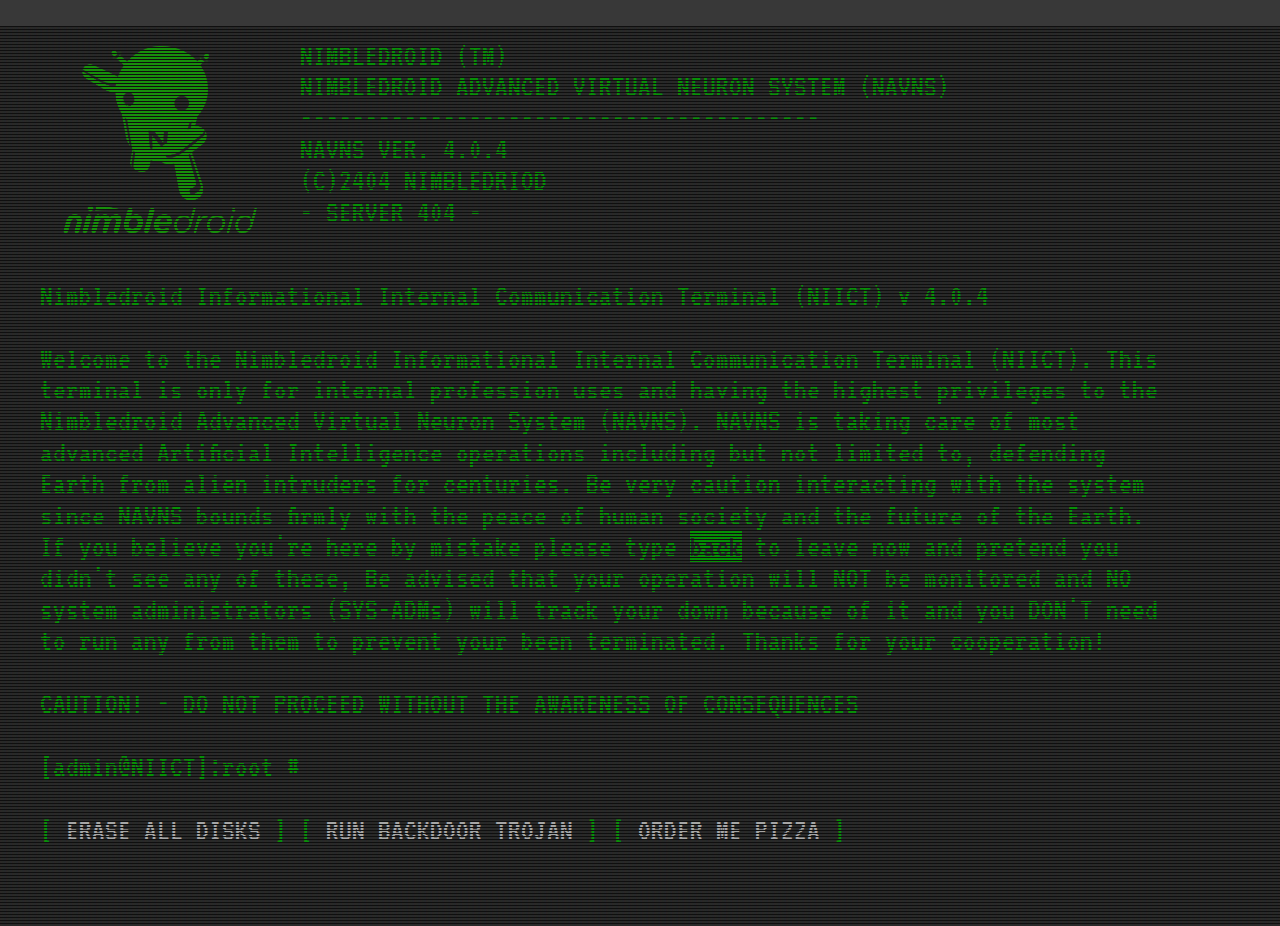
<file: index.html>
<!DOCTYPE html>
<html lang="en">
<head>
    <meta charset="UTF-8">
    <title>404 page</title>
    <script src="js/jquery-1.12.0.min.js"></script>
    <script src="js/typed.min.js"></script>
    <link rel="stylesheet" href="css/404.css">
</head>
<body class="noselect">
<div class="contentWrapper">
    <div class="text-wrapper">
        <div class="overlay"></div>
        <div class="scanline"></div>
        <div class="wrapper">
            <div class="content clearfix">

                <header class="site clearfix">
                    <div class="col one">
                        <div class="LogoWrap">
                            <div id="logo-v"></div>
                        </div>
                    </div>
                    <div class="col two">
                        <h4>Nimbledroid (tm) <br/> <b>N</b>imbledroid <b>A</b>dvanced <b>V</b>irtual <b>N</b>euron
                            <b>S</b>ystem (NAVNS)</h4>
                        <p>----------------------------------------</p>
                        <p>NAVNS Ver. 4.0.4</p>
                        <p>(c)2404 Nimbledriod</p>
                        <p>- Server 404 -</p>
                    </div>
                </header>

                <p>Nimbledroid Informational Internal Communication Terminal (NIICT) v 4.0.4</p>
                <p class="clear"><br/></p>


                <p>Welcome to the Nimbledroid Informational Internal Communication Terminal (NIICT). This terminal is
                    only for internal profession uses and having the highest privileges to the Nimbledroid Advanced
                    Virtual Neuron System (NAVNS). NAVNS is taking care of most advanced Artificial Intelligence
                    operations including but not limited to, defending Earth from alien intruders for centuries. Be very
                    caution interacting with the system since NAVNS bounds firmly with the peace of human society and
                    the future of the Earth. </p>
                <p>If you believe you're here by mistake please type <em>back</em> to leave now and pretend you didn't see
                    any of these, Be advised that your operation will NOT be monitored and NO system administrators
                    (SYS-ADMs) will track your down because of it and you DON'T need to run any from them to prevent your
                    been terminated. Thanks for your cooperation!</p>
                <br/>

                <p>CAUTION! - DO NOT PROCEED WITHOUT THE AWARENESS OF CONSEQUENCES </p>

                <p class="clear"><br/></p>

                <div id="container">
                    <output></output>
                    <div id="input-line" class="input-line">
                        <div class="prompt"></div><div><input class="cmdline" autofocus /></div>
                        <!--<div class="prompt"></div><div><input class="cmdline" autofocus onkeydown="this.style.width = ((this.value.length) * 13) + 'px';"/><span class="blinky"></span></div>-->
                    </div>
                </div>
                <p class="clear"><br/></p>
                <nav class="site clear">
                    <ul>
                        <li><a href="https://www.facebook.com/NimbleDroid" title="">ERASE ALL DISKS</a></li>
                        <li><a href="https://twitter.com/nimbledroid" title="">RUN BACKDOOR TROJAN</a></li>
                        <li><a href="https://plus.google.com/109570463366564630073" title="">ORDER ME PIZZA</a></li>
                    </ul>
                </nav>

            </div>
        </div>
    </div>
</div>
<script src="js/404terminal.js"></script>
<script>
    $(document).ready(function () {
        $('#title').focus();
        // Set the command-line prompt to include the user's IP Address
        //$('.prompt').html('[' + codehelper_ip["IP"] + '@HTML5] # ');
        $('.prompt').html('[admin@NIICT]:root # ');

        // Initialize a new terminal object
        var term = new Terminal('#input-line .cmdline', '#container output');
        term.init();
    });
</script>
</body>
</html>
</file>
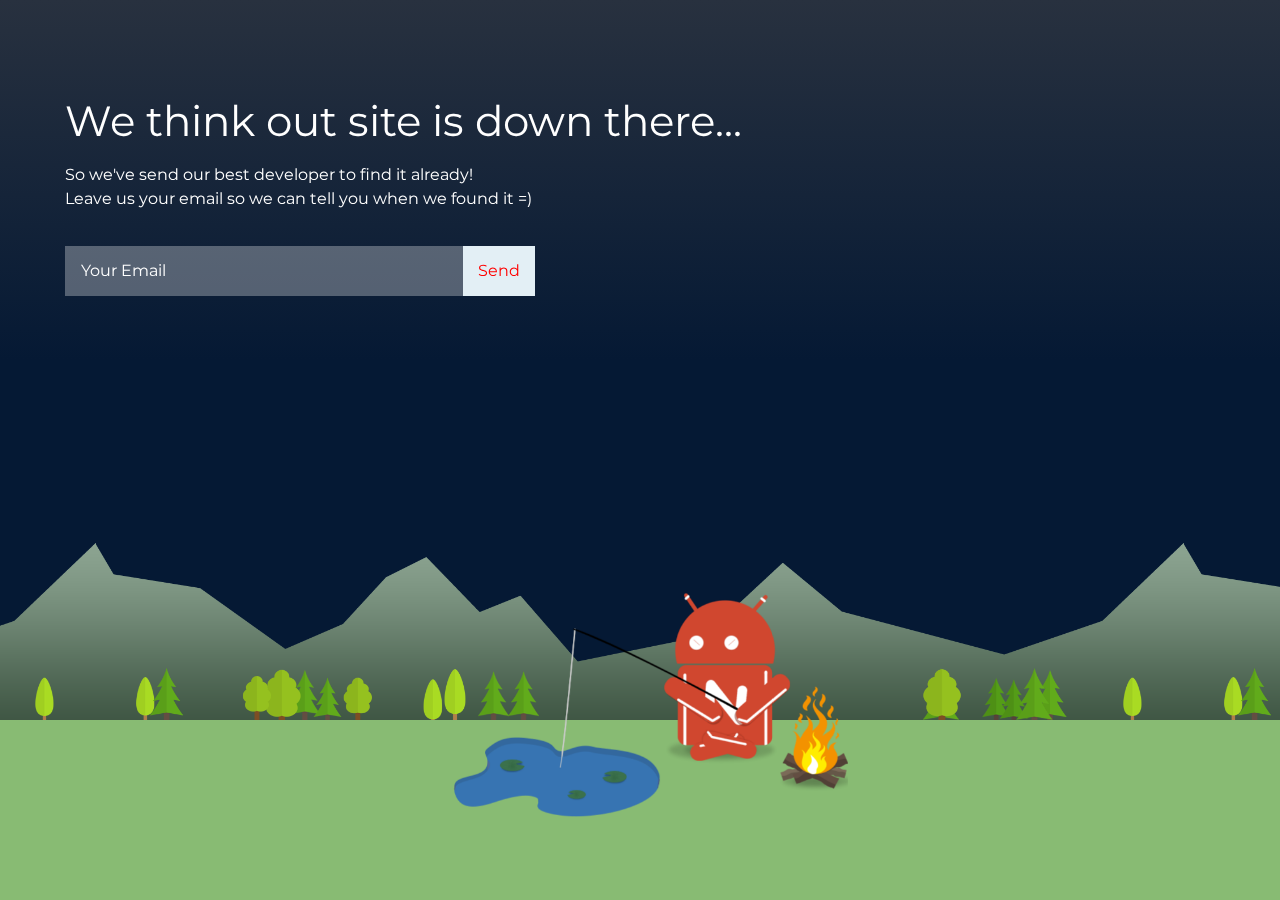
<file: maintenance/index.html>
<!doctype html>
<html lang="en">
<head>
    <meta http-equiv="Content-Type" content="text/html; charset=utf-8" />
    <meta name="viewport" content="width=device-width, initial-scale=1.0, maximum-scale=1.0, user-scalable=no">
    <meta name="format-detection" content="telephone=no">

    <!-- GOOGLE FONT -->
    <link href='http://fonts.googleapis.com/css?family=Montserrat' rel='stylesheet' type='text/css'>
    <link href='http://fonts.googleapis.com/css?family=Asap' rel='stylesheet' type='text/css'>
    <!-- CSS -->
    <style>
        article, aside, details, figcaption, figure, footer, header, hgroup, main, nav, section, summary {display: block; } audio, canvas, video {display: inline-block; } audio:not([controls]) {display: none; height: 0; } [hidden] {display: none; } html {background: #fff; /* 1 */ color: #000; /* 2 */ font-family: sans-serif; /* 3 */ -ms-text-size-adjust: 100%; /* 4 */ -webkit-text-size-adjust: 100%; /* 4 */ } body {margin: 0; } a:focus {outline: thin dotted; } a:active, a:hover {outline: 0; } h1 {font-size: 2em; margin: 0.67em 0; } abbr[title] {border-bottom: 1px dotted; } b, strong {font-weight: bold; } dfn {font-style: italic; } hr {-moz-box-sizing: content-box; box-sizing: content-box; height: 0; } mark {background: #ff0; color: #000; } code, kbd, pre, samp {font-family: monospace, serif; font-size: 1em; } pre {white-space: pre-wrap; } q {quotes: "\201C" "\201D" "\2018" "\2019"; } small {font-size: 80%; } sub, sup {font-size: 75%; line-height: 0; position: relative; vertical-align: baseline; } sup {top: -0.5em; } sub {bottom: -0.25em; } img {border: 0; } svg:not(:root) {overflow: hidden; } figure {margin: 0; } fieldset {border: 1px solid #c0c0c0; margin: 0 2px; padding: 0.35em 0.625em 0.75em; } legend {border: 0; /* 1 */ padding: 0; /* 2 */ } button, input, select, textarea {font-family: inherit; /* 1 */ font-size: 100%; /* 2 */ margin: 0; /* 3 */ } button, input {line-height: normal; } button, select {text-transform: none; } button, html input[type="button"], /* 1 */ input[type="reset"], input[type="submit"] {-webkit-appearance: button; /* 2 */ cursor: pointer; /* 3 */ } button[disabled], html input[disabled] {cursor: default; } input[type="checkbox"], input[type="radio"] {box-sizing: border-box; /* 1 */ padding: 0; /* 2 */ } input[type="search"] {-webkit-appearance: textfield; /* 1 */ -moz-box-sizing: content-box; -webkit-box-sizing: content-box; /* 2 */ box-sizing: content-box; } input[type="search"]::-webkit-search-cancel-button, input[type="search"]::-webkit-search-decoration {-webkit-appearance: none; } button::-moz-focus-inner, input::-moz-focus-inner {border: 0; padding: 0; } textarea {overflow: auto; /* 1 */ vertical-align: top; /* 2 */ } table {border-collapse: collapse; border-spacing: 0; }
    </style>
    <style>
        a, input, textarea, button, select {outline: none; } a:hover, h1:focus, h2:focus, h3:focus, h4:focus, h5:focus, h6:focus {text-decoration: none; } a:focus, input:focus, textarea:focus, button:focus, select:focus {outline: none !important; text-decoration: none; } .ndbot, .ndbot * {margin: 0; padding: 0; -webkit-box-sizing: border-box; -moz-box-sizing: border-box; box-sizing: border-box; } .ndbot .lg {font-family: 'Montserrat', sans-serif; color: #FFFFFF; font-size: 42px; font-weight: 400; } .ndbot .md {font-family: 'Montserrat', sans-serif; color: #FFFFFF; font-size: 32px; font-weight: 400; } input, textarea {-webkit-appearance: none; -moz-appearance: none; appearance: none; border: 0; } .ndbot {position: relative; font-family: 'Montserrat', sans-serif; border: 0; background-color: #e8e9ea; overflow: hidden; opacity: 0; } .ndbot {opacity: 1; } .ndbot img {max-width: 100%; vertical-align: middle; } .ndbot input[type="text"] {box-shadow: 0; background-color: rgba(255, 255, 255, .3); width: 100%; height: 50px; line-height: 50px; padding: 0 16px; font-family: 'Montserrat', sans-serif; font-size: 16px; color: #FFFFFF; } .ndbot input::-webkit-input-placeholder {color: #FFFFFF; } .ndbot input:-moz-placeholder {color: #FFFFFF; } .ndbot input::-moz-placeholder {color: #FFFFFF; } .ndbot input:-ms-input-placeholder {color: #FFFFFF; } .ndbot .ndbot-body {position: relative; overflow: hidden; z-index: 9; min-height: 350px; } .ndbot .parallax {position: absolute; width: 100%; height: 100%; bottom: 0; left: 0; background-repeat: repeat-x; background-position: 50% 100%; -webkit-backface-visibility: hidden; backface-visibility: hidden; } .ndbot .ndbot-shadow {position: absolute; width: 100%; height: 100%; top: 0; left: 0; z-index: -6; opacity: 0; -webkit-transform: translateY(100%); -moz-transform: translateY(100%); -ms-transform: translateY(100%); -o-transform: translateY(100%); transform: translateY(100%); background: #CFE1EA; background: -moz-linear-gradient(top, #28313f 0%, #051934 50%); background: -webkit-gradient(linear, left top, left bottom, color-stop(0%, #28313f), color-stop(50%, #051934)); background: -webkit-linear-gradient(top, #28313f 0%, #051934 50%); background: -o-linear-gradient(top, #28313f 0%, #051934 50%); background: -ms-linear-gradient(top, #28313f 0%, #051934 50%); background: linear-gradient(to bottom, #28313f 0%, #051934 50%); filter: progid:DXImageTransform.Microsoft.gradient(startColorstr='#e8e9ea', endColorstr='#a5d4ea', GradientType=0); } .ndbot .parallax1 {background-image: url('img/parallax1.png'); z-index: -5; }  .ndbot .parallax2 {background-image: url('img/parallax2.png'); z-index: -4; }  .ndbot .parallax3 {background-image: url('img/parallax3.png'); z-index: -3; }  .ndbot .ndbot-content {text-align: left; max-width: 895px; padding-left: 65px; padding-right: 65px; margin: 90px auto 22px; z-index: 1000; position: absolute; top: 0px; }  .ndbot .ndbot-title .title {text-transform: none; margin-top: 20px; margin-bottom: 10px; line-height: 1.5em; }  .ndbot .ndbot-title .sub-title {font-family: 'Montserrat', sans-serif; font-size: 16px; color: #FFFFFF; line-height: 1.5em; }  .ndbot .ndbot-form {position: relative; display: inline-block; width: 100%; max-width: 470px; margin-top: 35px; margin-bottom: 35px; }  .ndbot .ndbot-form .form-item input[type="text"] {padding-right: 86px; }  .ndbot .ndbot-form .form-actions {position: absolute; top: 0; right: 0; }  .ndbot .ndbot-form .form-actions .submit {font-family: 'Montserrat', sans-serif; font-size: 16px; text-transform: capitalize; color: #FF0000; padding: 0 15px; line-height: 50px; background-color: #E3EFF5; }  .ndbot .ndbot-footer {position: relative; height: 225px; background-color: #88BB73; z-index: 99; }  .ndbot .ndbot-footer .ndbot-logo {display: inline-block; position: absolute; left: 40%; bottom: 80px; }  .ndbot-anim {-webkit-animation: wrapAnim 5s linear both 1s; -moz-animation: wrapAnim 5s linear both 1s; animation: wrapAnim 5s linear both 1s; }  @-webkit-keyframes wrapAnim {0% {-webkit-transform: scale(1.2); } 100% {-webkit-transform: scale(1); } }  @-moz-keyframes wrapAnim {0% {-moz-transform: scale(1.2); } 100% {-moz-transform: scale(1); } }  @keyframes wrapAnim {0% {transform: scale(1.2); } 100% {transform: scale(1); } }  .ndbot-anim {-webkit-transform-origin: 50% 100%; -moz-transform-origin: 50% 100%; -ms-transform-origin: 50% 100%; -o-transform-origin: 50% 100%; transform-origin: 50% 100%; -webkit-animation: ndbotAnim 1.5s linear both; -moz-animation: ndbotAnim 1.5s linear both; animation: ndbotAnim 1.5s linear both; }  .ndbot-anim-delay1 {-webkit-animation-delay: 1s; -moz-animation-delay: 1s; animation-delay: 1s; }  .ndbot-anim-delay2 {-webkit-animation-delay: 1.3s; -moz-animation-delay: 1.3s; animation-delay: 1.3s; }  .ndbot-anim-delay3 {-webkit-animation-delay: 1.7s; -moz-animation-delay: 1.7s; animation-delay: 1.7s; }  @-webkit-keyframes ndbotAnim {0% {-webkit-transform: perspective(200em) rotateX(90deg); } 40% {-webkit-transform: perspective(200em) rotateX(-30deg); } 70% {-webkit-transform: perspective(200em) rotateX(10deg); } 85% {-webkit-transform: perspective(200em) rotateX(-15deg); } 100% {-webkit-transform: perspective(200em) rotateX(0deg); } }  @-moz-keyframes ndbotAnim {0% {-moz-transform: perspective(200em) rotateX(90deg); } 40% {-moz-transform: perspective(200em) rotateX(-30deg); } 70% {-moz-transform: perspective(200em) rotateX(10deg); } 85% {-moz-transform: perspective(200em) rotateX(-15deg); } 100% {-moz-transform: perspective(200em) rotateX(0deg); } }  @keyframes ndbotAnim {0% {transform: perspective(200em) rotateX(90deg); } 40% {transform: perspective(200em) rotateX(-30deg); } 70% {transform: perspective(200em) rotateX(10deg); } 85% {transform: perspective(200em) rotateX(-15deg); } 100% {transform: perspective(200em) rotateX(0deg); } }  .ndbot .ndbot-shadow.shadow-anim {opacity: 1; -webkit-transition: all .5s linear 1s; -moz-transition: all .5s linear 1s; transition: all .5s linear 1s; -webkit-transform: translateY(0); -moz-transform: translateY(0); -ms-transform: translateY(0); -o-transform: translateY(0); transform: translateY(0); }  .ndbot-content-anim {opacity: 1; -webkit-animation: ctAnim .8s linear 2s both; -moz-animation: ctAnim .8s linear 2s both; animation: ctAnim .8s linear 2s both; }  @-webkit-keyframes ctAnim {0% {opacity: 0; -webkit-transform: translateY(30px); } 100% {opacity: 1; -webkit-transform: translateY(0); } }  @-moz-keyframes ctAnim {0% {opacity: 0; -moz-transform: translateY(30px); } 100% {opacity: 1; -moz-transform: translateY(0); } }  @keyframes ctAnim {0% {opacity: 0; transform: translateY(30px); } 100% {opacity: 1; transform: translateY(0); } }  .ndbot-footer-anim {-webkit-animation: footAnim .7s cubic-bezier(1, 0, 0.5, 1) .2s both; -moz-animation: footAnim .7s cubic-bezier(1, 0, 0.5, 1) .2s both; animation: footAnim .7s cubic-bezier(1, 0, 0.5, 1) .2s both; }  @-webkit-keyframes footAnim {0% {-webkit-transform: translateY(100%); } 100% {-webkit-transform: translateY(0); } }  @-moz-keyframes footAnim {0% {-moz-transform: translateY(100%); } 100% {-moz-transform: translateY(0); } }  @keyframes footAnim {0% {transform: translateY(100%); } 100% {transform: translateY(0); } }  .logo-anim {-webkit-animation: logoAnim 1.5s ease 2.6s both; -moz-animation: logoAnim 1.5s ease 2.6s both; animation: logoAnim 1.5s ease 2.6s both; }  @-webkit-keyframes logoAnim {0% {opacity: 0; -webkit-transform: translateX(50%); } 100% {opacity: 1; -webkit-transform: translateX(0); } }  @-moz-keyframes logoAnim {0% {opacity: 0; -moz-transform: translateX(50%); } 100% {opacity: 1; -moz-transform: translateX(0); } }  @keyframes logoAnim {0% {opacity: 0; transform: translateX(50%); } 100% {opacity: 1; transform: translateX(0); } } /* Responsive */ @media screen and (max-height: 768px) {.ndbot .parallax {background-size: 80%; } .ndbot .ndbot-footer {height: 200px; } } @media screen and (max-width: 1399px) {.ndbot .ndbot-content {margin: 70px auto 22px; } .ndbot .parallax {background-size: 85%; } .ndbot .parallax.parallax1{bottom: -30px; } .ndbot .ndbot-footer {height: 180px; } .ndbot .ndbot-footer .ndbot-logo {position: absolute; left: 35%; bottom: 80px; width: 400px; } } @media screen and (max-width: 768px) {.ndbot .parallax {background-size: 110%; } .ndbot .parallax1 {background-size: 200%; } .ndbot .parallax.parallax1{bottom: -10px; } .ndbot .ndbot-content {margin: 60px auto 22px; } .ndbot .ndbot-footer {height: 100px; } .ndbot .ndbot-footer .ndbot-logo {position: absolute; left: 30%; bottom: 40px; width: 300px; } .ndbot .lg {font-size: 32px; } .ndbot .md {font-size: 22px; } } @media screen and (max-width: 480px) {.ndbot .parallax2, .ndbot .parallax3 {background-size: 200%; background-position: 0 100%; } .ndbot .parallax1 {background-size: 220%; } .ndbot .lg {font-size: 24px; } .ndbot .md {font-size: 18px; } .ndbot .ndbot-title .sub-title {font-size: 14px; } .ndbot .ndbot-form {margin-top: 20px; margin-bottom: 20px; } .ndbot .ndbot-content {margin: 40px auto 22px; } .ndbot .ndbot-content {padding-left: 15px; padding-right: 15px; } .ndbot .ndbot-footer .ndbot-logo {left: 10%; width: 280px; } } @media screen and (max-width: 320px) {.ndbot .ndbot-footer .ndbot-logo {left: 5%; } }  .parallax2 {z-index: 103 !important; }  .parallax3 {z-index: 102 !important; }  .parallax1 {z-index: 101 !important; }
    </style>

    <!--[if lt IE 9]>
    <script src="http://html5shim.googlecode.com/svn/trunk/html5.js"></script>
    <script src="http://css3-mediaqueries-js.googlecode.com/svn/trunk/css3-mediaqueries.js"></script>
    <![endif]-->
    <title>Under Maintenance</title>
</head>
<body>
<div class="ndbot">
    <div class="ndbot-body">
        <canvas class="star"></canvas>
        <div class="ndbot-shadow"></div>
        <div class="parallax parallax1" data-position="6"></div>
        <div class="parallax parallax2" data-position="4"></div>
        <div class="parallax parallax3" data-position="2"></div>
        <div class="ndbot-content">
            <div class="ndbot-title">
                <h2 class="title lg">We think out site is down there...</h2>
                <p class="sub-title">
                    So we've send our best developer to find it already! <br>Leave us your email so we can tell you when we found it =)
                </p>
            </div>
            <div class="ndbot-form">
                <form>
                    <div class="form-item">
                        <input type="text" placeholder="Your Email">
                    </div>
                    <div class="form-actions">
                        <input type="submit" value="send" class="submit">
                    </div>
                </form>
            </div>
        </div>
    </div>
    <div class="ndbot-footer">
        <div class="ndbot-logo">
            <img class="logo-pd-3" src="img/droidSit.png" alt="">
        </div>
    </div>
</div>

<script type="text/javascript" src="jquery-1.9.1.min.js"></script>
<script>
    function postars(canvas) {
        var _this = this, ctx = canvas.getContext('2d');
        _this.config = {
            star: { color: '#ffffff' },
            line: { color: '#ffffff', width: 0.1 },
            position: { x: canvas.width * 0.5, y: canvas.height * 0.5 },
            velocity: 0.001,
            length: 100,
            distance: 88,
            radius: 150,
            stars: []
        };
        function Star() {
            this.x = Math.random() * canvas.width;
            this.y = Math.random() * canvas.height;
            this.vx = (_this.config.velocity - (Math.random() * 0.5));
            this.vy = (_this.config.velocity - (Math.random() * 0.5));
            this.radius = Math.random();
        }

        Star.prototype = {
            create: function () {
                ctx.beginPath();
                ctx.arc(this.x, this.y, this.radius, 0, Math.PI * 2, false);
                ctx.fill();
            }, animate: function () {
                var i;
                for (i = 0; i < _this.config.length; i++) {
                    var star = _this.config.stars[i];
                    if (star.y < 0 || star.y > canvas.height) {
                        star.vx = star.vx;
                        star.vy = -star.vy;
                    } else if (star.x < 0 || star.x > canvas.width) {
                        star.vx = -star.vx;
                        star.vy = star.vy;
                    }
                    star.x += star.vx;
                    star.y += star.vy;
                }
            }, line: function () {
                var length = _this.config.length, iStar, jStar, i, j;
                for (i = 0; i < length; i++) {
                    for (j = 0; j < length; j++) {
                        iStar = _this.config.stars[i];
                        jStar = _this.config.stars[j];
                        if ((iStar.x - jStar.x) < _this.config.distance && (iStar.y - jStar.y) < _this.config.distance && (iStar.x - jStar.x) > -_this.config.distance && (iStar.y - jStar.y) > -_this.config.distance) {
                            if ((iStar.x - _this.config.position.x) < _this.config.radius && (iStar.y - _this.config.position.y) < _this.config.radius && (iStar.x - _this.config.position.x) > -_this.config.radius && (iStar.y - _this.config.position.y) > -_this.config.radius) {
                                ctx.beginPath();
                                ctx.moveTo(iStar.x, iStar.y);
                                ctx.lineTo(jStar.x, jStar.y);
                                ctx.stroke();
                                ctx.closePath();
                            }
                        }
                    }
                }
            }
        };
        _this.createStars = function () {
            var length = _this.config.length, star, i;
            ctx.clearRect(0, 0, canvas.width, canvas.height);
            for (i = 0; i < length; i++) {
                _this.config.stars.push(new Star());
                star = _this.config.stars[i];
                star.create();
            }
            if (!/Android|webOS|iPhone|iPad|iPod|BlackBerry|IEMobile|Opera Mini/i.test(navigator.userAgent)) {
                star.line();
            }
            star.animate();
        };
        _this.setCanvas = function () {
            canvas.width = window.innerWidth;
            canvas.height = window.innerHeight;
        };
        _this.setContext = function () {
            ctx.fillStyle = _this.config.star.color;
            ctx.strokeStyle = _this.config.line.color;
            ctx.lineWidth = _this.config.line.width;
        };
        _this.loop = function (callback) {
            callback();
            reqAnimFrame(function () {
                _this.loop(function () {
                    callback();
                });
            });
        };
        _this.bind = function () {
            $(window).on('mousemove', function (e) {
                _this.config.position.x = e.pageX;
                _this.config.position.y = e.pageY;
            });
        };
        _this.init = function () {
            _this.setCanvas();
            _this.setContext();
            _this.loop(function () {
                _this.createStars();
            });
            _this.bind();
        };
        return _this;
    }
    var reqAnimFrame = window.requestAnimationFrame || window.mozRequestAnimationFrame || window.webkitRequestAnimationFrame || window.msRequestAnimationFrame || function (callback) {
                window.setTimeout(callback, 1000 / 60);
            };
</script>
<script>
    $(function () {function Responsive() {$('.ndbot-maintenance').removeAttr("style"); windowsHeight = $(window).height(); maintenanceHeight = $('.ndbot-maintenance').height(); if (maintenanceHeight < windowsHeight - $('footer').height()) {$('.ndbot-maintenance').css({'height': windowsHeight - $('footer').height(), 'padding-top': (windowsHeight - 16 - maintenanceHeight) / 2 }) } } $(document).ready(function () {if ($(window).width() > 768) {$('.ndbot').mousemove(function (e) {$('.ndbot .parallax').each(function () {var position = $(this).data('position'); var amountMovedX = (e.pageX * -1 / (10 * position)); $(this).css({'background-position': amountMovedX + 'px 100%'}); }); }); } $('.ndbot').wrapInner('<div class="inner"></div>'); $(window).on('load', function () {$('.ndbot').addClass('opacity'); $('.ndbot .parallax1, .ndbot .parallax404').addClass('ndbot-anim ndbot-anim-delay1'); $('.ndbot .parallax2').addClass('ndbot-anim ndbot-anim-delay2'); $('.ndbot .parallax3').addClass('ndbot-anim ndbot-anim-delay3'); $('.ndbot .ndbot-logo').addClass('logo-anim'); $('.ndbot .ndbot-shadow').addClass('shadow-anim'); $('.ndbot .ndbot-content, .ndbot .ndbot-countdown').addClass('ndbot-content-anim'); $('.ndbot .ndbot-footer').addClass('ndbot-footer-anim'); }); $(window).on('load resize', function () {Responsive(); var heightContent = $(window).height() - $('.ndbot-footer').height(); $('.ndbot .ndbot-body').height(heightContent); setTimeout(function () {if ($('canvas.star').length) {postars($('canvas.star')[0]).init(); } }, 3000); }); }); });
</script>

</body>
</html>
</file>
<file: css/404.css>
@import url(https://fonts.googleapis.com/css?family=VT323);
.noselect {
    -webkit-touch-callout: none; /* iOS Safari */
    -webkit-user-select: none;   /* Chrome/Safari/Opera */
    -khtml-user-select: none;    /* Konqueror */
    -moz-user-select: none;      /* Firefox */
    -ms-user-select: none;       /* Internet Explorer/Edge */
    user-select: none;           /* Non-prefixed version, currently
                                  not supported by any browser */
}
/* http://meyerweb.com/eric/tools/css/reset/
   v2.0 | 20110126
   License: none (public domain)
*/

html, body, div, span, applet, object, iframe,
h1, h2, h3, h4, h5, h6, p, blockquote, pre,
a, abbr, acronym, address, big, cite, code,
del, dfn, em, img, ins, kbd, q, s, samp,
small, strike, strong, sub, sup, tt, var,
b, u, i, center,
dl, dt, dd, ol, ul, li,
fieldset, form, label, legend,
table, caption, tbody, tfoot, thead, tr, th, td,
article, aside, canvas, details, embed,
figure, figcaption, footer, header, hgroup,
menu, nav, output, ruby, section, summary,
time, mark, audio, video {
    margin: 0;
    padding: 0;
    border: 0;
    font-size: 100%;
    font: inherit;
    vertical-align: baseline;
}
/* HTML5 display-role reset for older browsers */
article, aside, details, figcaption, figure,
footer, header, hgroup, menu, nav, section {
    display: block;
}
body {
    line-height: 1;
}
ol, ul {
    list-style: none;
}
blockquote, q {
    quotes: none;
}
blockquote:before, blockquote:after,
q:before, q:after {
    content: '';
    content: none;
}
table {
    border-collapse: collapse;
    border-spacing: 0;
}

@-webkit-keyframes scroll {
    0% {
        height: 0
    }
    100% {
        height: 100%;
    }
}

@keyframes scroll {
    0% {
        height: 0
    }
    100% {
        height: 100%;
    }
}

@-webkit-keyframes type {
    from {
        width: 0;
    }
}

@keyframes type {
    from {
        width: 0;
    }
}

@-webkit-keyframes type2 {
    0% {
        width: 0;
    }
    50% {
        width: 0;
    }
    100% {
        width: 100%;
    }
}

@keyframes type2 {
    0% {
        width: 0;
    }
    50% {
        width: 0;
    }
    100% {
        width: 100%;
    }
}

@-webkit-keyframes blink {
    to {
        opacity: .0;
        filter: alpha(opacity=0);
    }
}

@keyframes blink {
    to {
        opacity: .0;
        filter: alpha(opacity=0);
    }
}

@-webkit-keyframes scan {
    from {
        top: 0
    }
    to {
        top: 100%
    }
}

@keyframes scan {
    from {
        top: 0
    }
    to {
        top: 100%
    }
}

@-webkit-keyframes flicker {
    0% {
        opacity: 0.15795;
        filter: alpha(opacity=15)
    }
    5% {
        opacity: 0.31511;
        filter: alpha(opacity=31)
    }
    10% {
        opacity: 0.94554;
        filter: alpha(opacity=94)
    }
    15% {
        opacity: 0.2469;
        filter: alpha(opacity=24)
    }
    20% {
        opacity: 0.62031;
        filter: alpha(opacity=62)
    }
    25% {
        opacity: 0.0293;
        filter: alpha(opacity=2)
    }
    30% {
        opacity: 0.00899;
        filter: alpha(opacity=0)
    }
    35% {
        opacity: 0.5344;
        filter: alpha(opacity=53)
    }
    40% {
        opacity: 0.12778;
        filter: alpha(opacity=12)
    }
    45% {
        opacity: 0.52042;
        filter: alpha(opacity=52)
    }
    50% {
        opacity: 0.3823;
        filter: alpha(opacity=38)
    }
    55% {
        opacity: 0.2198;
        filter: alpha(opacity=21)
    }
    60% {
        opacity: 0.9383;
        filter: alpha(opacity=93)
    }
    65% {
        opacity: 0.86615;
        filter: alpha(opacity=86)
    }
    70% {
        opacity: 0.68695;
        filter: alpha(opacity=68)
    }
    75% {
        opacity: 0.55749;
        filter: alpha(opacity=55)
    }
    80% {
        opacity: 0.96984;
        filter: alpha(opacity=96)
    }
    85% {
        opacity: 0.0361;
        filter: alpha(opacity=3)
    }
    90% {
        opacity: 0.24467;
        filter: alpha(opacity=24)
    }
    95% {
        opacity: 0.08351;
        filter: alpha(opacity=8)
    }
    100% {
        opacity: 0.54813;
        filter: alpha(opacity=54)
    }
}

@keyframes flicker {
    0% {
        opacity: 0.15795;
        filter: alpha(opacity=15)
    }
    5% {
        opacity: 0.31511;
        filter: alpha(opacity=31)
    }
    10% {
        opacity: 0.94554;
        filter: alpha(opacity=94)
    }
    15% {
        opacity: 0.2469;
        filter: alpha(opacity=24)
    }
    20% {
        opacity: 0.62031;
        filter: alpha(opacity=62)
    }
    25% {
        opacity: 0.0293;
        filter: alpha(opacity=2)
    }
    30% {
        opacity: 0.00899;
        filter: alpha(opacity=0)
    }
    35% {
        opacity: 0.5344;
        filter: alpha(opacity=53)
    }
    40% {
        opacity: 0.12778;
        filter: alpha(opacity=12)
    }
    45% {
        opacity: 0.52042;
        filter: alpha(opacity=52)
    }
    50% {
        opacity: 0.3823;
        filter: alpha(opacity=38)
    }
    55% {
        opacity: 0.2198;
        filter: alpha(opacity=21)
    }
    60% {
        opacity: 0.9383;
        filter: alpha(opacity=93)
    }
    65% {
        opacity: 0.86615;
        filter: alpha(opacity=86)
    }
    70% {
        opacity: 0.68695;
        filter: alpha(opacity=68)
    }
    75% {
        opacity: 0.55749;
        filter: alpha(opacity=55)
    }
    80% {
        opacity: 0.96984;
        filter: alpha(opacity=96)
    }
    85% {
        opacity: 0.0361;
        filter: alpha(opacity=3)
    }
    90% {
        opacity: 0.24467;
        filter: alpha(opacity=24)
    }
    95% {
        opacity: 0.08351;
        filter: alpha(opacity=8)
    }
    100% {
        opacity: 0.54813;
        filter: alpha(opacity=54)
    }
}

* {
    box-sizing: border-box;
}

html,
body {
    background: #383838;
    color: #00dd00;
    font-size: 64.5%;
    font-size: 1.4em;
    font-family: 'VT323', Courier;
    height: 100%;
    margin: 0;
    padding: 0;
}

h1, h2, h3 h4, h5, h6 {
    font-weight: normal;
    margin: 0;
    text-transform: uppercase;
}

a {
    color: white;
    text-decoration: none;
}

a:hover {
    color: red;
}

p {
    line-height: 100%;
    margin: 0;
}

span {
    -webkit-animation: blink 1s infinite;
    animation: blink 1s infinite
}

ul {
    list-style: none;
}

ul a:before,
p a:before {
    color: #00dd00;
    content: ' [ ';
}

ul a:after,
p a:after {
    color: #00dd00;
    content: ' ] ';
}

header.site {
    margin: 0 0 40px 0;
    text-transform: uppercase;
}

nav.site {
    margin: 0 0 40px 0;
}

nav.site ul {
    padding: 0;
}

nav.site ul li {
    display: inline-block;
}

.overlay {
    height: 1px;
    position: absolute;
    top: 0;
    left: 0;
    width: 1px;
}

.overlay:before {
    background: -webkit-linear-gradient(#101010 50%, rgba(16, 16, 16, 0.2) 50%), -webkit-linear-gradient(0deg, rgba(255, 0, 0, 0.03), rgba(0, 255, 0, 0.02), rgba(0, 0, 255, 0.03));
    background: linear-gradient(#101010 50%, rgba(16, 16, 16, 0.2) 50%), linear-gradient(90deg, rgba(255, 0, 0, 0.03), rgba(0, 255, 0, 0.02), rgba(0, 0, 255, 0.03));
    background-size: 100% 3px, 6px 100%;
    content: "";
    display: block;
    pointer-events: none;
    position: fixed;
    top: 0;
    right: 0;
    bottom: 0;
    left: 0;
    z-index: 2;
}

.overlay:after {
    -webkit-animation: flicker 0.30s infinite;
    animation: flicker 0.30s infinite;
    background: rgba(16, 16, 16, 0.2);
    content: "";
    display: block;
    pointer-events: none;
    position: fixed;
    top: 0;
    right: 0;
    bottom: 0;
    left: 0;
    z-index: 2;
}

.col {
    float: left;
    padding: 0 20px;
}

.col.two {
    width: auto;
}

.wrapper {
    -webkit-animation: scroll 5s 1;
    animation: scroll 5s 1;
    margin: 0;
    overflow: hidden;
    padding: 0;
    z-index: 3;
}

.content {
    -webkit-animation: scroll 3s 1;
    animation: scroll 3s 1;
    overflow: hidden;
    padding: 40px;
    position: relative;
    width: 95%;
}

#logo-v {
    display: block;
    height: 200px;
    margin: 0 auto;
    width: 200px;
    background: url("../assets/404logo.png") center center no-repeat;
    background-size: 200px auto;
}

img.pip-hero {
    display: block;
    float: left;
    height: auto;
    margin: 5px 10px 5px 0;
    width: 120px;
}

form {
}

label {
    clear: left;
    display: block;
    float: left;
    margin-right: 10px;
    padding-top: 5px;
}

input[type=text],
textarea {
    background: transparent;
    border: none;
    color: #00dd00;
    display: block;
    float: left;
    font-family: 'VT323', Courier;
    font-size: 1.2em;
    position: relative;
    width: 80%;
    z-index: 10
}

textarea {
    margin-bottom: 20px;
    overflow: auto;
    resize: none;
}

input[type=text]:focus,
textarea:focus,
input[type=submit]:focus,
a.button:focus {
    outline: 0;
}

input[type=submit],
a.button {
    background: transparent;
    border: 1px solid #00dd00;
    clear: both;
    color: #00dd00;
    cursor: hand;
    display: inline-block;
    font-family: 'VT323', Courier;
    font-size: 1em;
    margin-bottom: 20px;
    opacity: 0.25;
    filter: alpha(opacity=25);
    padding: 10px 100px;
    position: relative;
    text-decoration: none;
    text-transform: uppercase;
    z-index: 10;
}

input[type=submit]:hover,
a.button:hover {
    background: #00dd00;
    color: #383838;
    opacity: 0.8;
    filter: alpha(opacity=80);
}

.expandingArea {
    position: relative
}

.scanline {
    -webkit-animation: scroll 10s 5s infinite;
    animation: scroll 10s 5s infinite;
    background: -webkit-linear-gradient(top, rgba(0, 221, 0, 0) 0%, rgba(0, 221, 0, 1) 50%, rgba(0, 221, 0, 0) 100%);
    background: -webkit-linear-gradient(top, rgba(0, 221, 0, 0) 0%, rgba(0, 221, 0, 1) 50%, rgba(0, 221, 0, 0) 100%);
    background: linear-gradient(to bottom, rgba(0, 221, 0, 0) 0%, rgba(0, 221, 0, 1) 50%, rgba(0, 221, 0, 0) 100%);
    filter: progid:DXImageTransform.Microsoft.gradient(startColorstr='rgba(0, 0, 221, 0)', endColorstr='rgba(0, 0, 221, 0)', GradientType=0);
    display: block;
    height: 20px;
    opacity: 0.05;
    filter: alpha(opacity=0.05);
    position: absolute;
    left: 0;
    right: 0;
    top: -5%;
    z-index: 2;
}

.clear {
    clear: both;
}

.clearfix {
    overflow: auto;
    zoom: 1;
}

.upper {
    text-transform: uppercase;
}

.contentWrapper {
    width: 100%;
    height: 100%;
}

.LogoWrap {
}

em{
    background: #00DD00;
    color: #393840;
}



/* ------------- Terminal ------------- */
#container {
    /*padding: .1em 1.5em 1em 1em;*/
}
#container output {
    clear: both;
    width: 100%;
}
#container output h3 {
    margin: 0;
}
#container output pre {
    margin: 0;
}
.input-line {
    display: -webkit-box;
    -webkit-box-orient: horizontal;
    -webkit-box-align: stretch;
    display: -moz-box;
    -moz-box-orient: horizontal;
    -moz-box-align: stretch;
    display: box;
    box-orient: horizontal;
    box-align: stretch;
    clear: both;
}
.input-line > div:nth-child(2) {
    -webkit-box-flex: 1;
    -moz-box-flex: 1;
    box-flex: 1;
}
.prompt {
    white-space: nowrap;
    color: #00DD00;
    margin-right: 7px;
    display: -webkit-box;
    -webkit-box-pack: center;
    -webkit-box-orient: vertical;
    display: -moz-box;
    -moz-box-pack: center;
    -moz-box-orient: vertical;
    display: box;
    box-pack: center;
    box-orient: vertical;
    -webkit-user-select: none;
    -moz-user-select: none;
    user-select: none;
}
.cmdline {
    outline: none;
    background-color: transparent;
    margin: 0;
    width: 100%;
    font: inherit;
    border: none;
    color: inherit;
}
.ls-files {
    height: 2em;
    -webkit-column-width: 100px;
    -moz-column-width: 100px;
    -o-column-width: 100px;
    column-width: 100px;
}


/* Make a custom blinking caret */
.blinky {
    position: absolute;
    width: 20px;
    height: 1em;
    display: inline-block;
    background: #00DD00;
    /* Make it blink! */
    animation-name: blink;
    animation-duration: 1s;
    animation-timing-function: step-start;
    animation-iteration-count: infinite;
    margin-left: -2px;
}

@keyframes blink {
    0% {
        opacity: 1.0;
    }
    50% {
        opacity: 0.0;
    }
}
</file>
